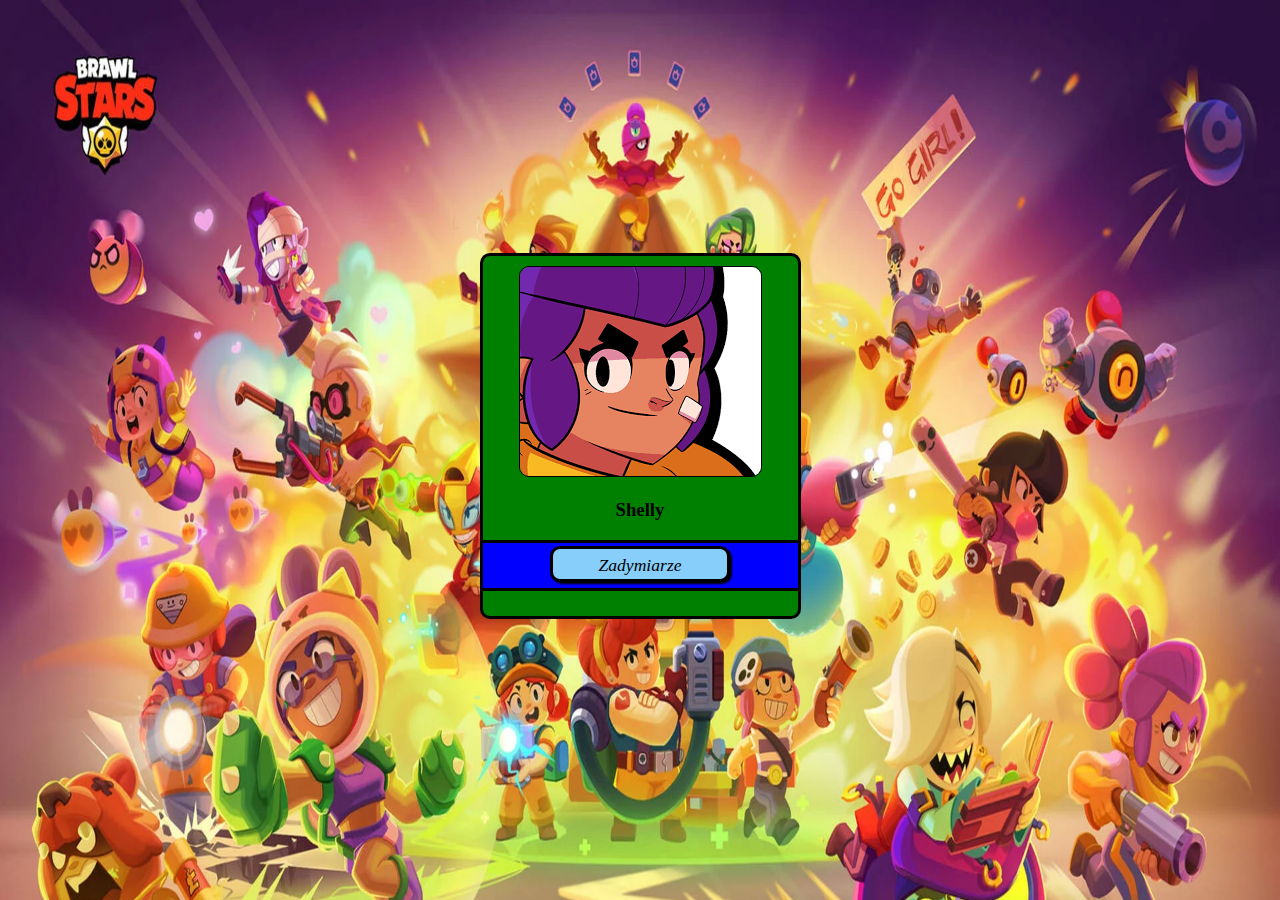
<file: index.html>
<!DOCTYPE html>
<html lang="pl">
<head>
    <meta charset="UTF-8">
    <meta name="viewport" content="width=device-width, initial-scale=1.0">
    <title>Brawl stars</title>
    <link rel="stylesheet" href="style.css">
</head>
<body>

    <div id="tak">
    
        <div class="sigma">

            <div id="card">
                <img src="zadymiarze/1.png" onclick="postacieZdjecie()" id="szeli">
                <h3 id="nazwa">Shelly</h3>
            </div>

        </div>

        <script src="main.js"></script>
        <footer><a href=zadymiarze.html target="_blank"><button><i><p>Zadymiarze</p></i></button></a></footer>
    </div>
</body>
</html>
</file>
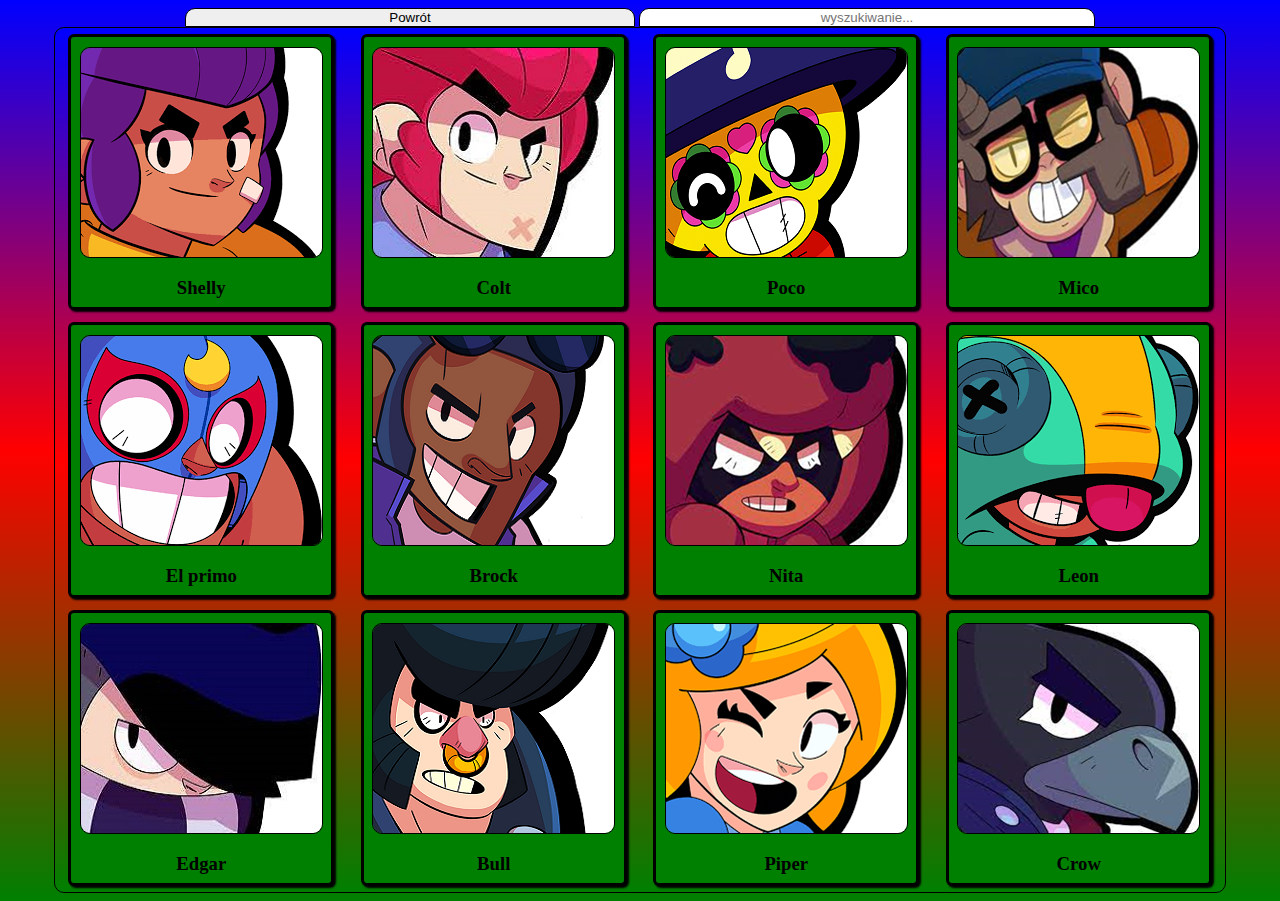
<file: zadymiarze.html>
<!DOCTYPE html>
<html lang="en">
<head>
    <meta charset="UTF-8">
    <meta name="viewport" content="width=device-width, initial-scale=1.0">
    <title>Zadymiarze</title>
    <link rel="stylesheet" href="style1.css">
</head>
<body>
    <section>
    <a href="index.html"><button>Powrót</button></a>
    <input type="text" placeholder="wyszukiwanie..." id="wyszukiwanieInput">
    </section>

    <div id="kontener">
        
    </div>
    
    <script src="script.js"></script>
</body>
</html>
</file>
<file: style.css>
body{
    display: flex;
    justify-content: center;
    align-items: center;
    height: 95vh;
    overflow: hidden;
    background-image: url('wp12077379.webp');
    background-size: 100% 120%;
    background-repeat: no-repeat;
    animation: tlo 5s forwards;
    position: relative;
}
#tak {
    height: 40vh;
    background-color: green;
    width: 35vh;
    display: flex;
    align-items: center;
    justify-items: flex-end;
    flex-flow: column;
    top: 10px;
}

img{
    border: 1px black solid;
    border-radius: 10px;
    margin-top: 10px;
    
}


#tak{
    border-radius: 10px;
    border: 3px black solid;
    transition: 0.1s transform, background-color 0.5s ;
}

h3{
    text-align: center;
}

footer {
    background-color: blue;
    height: 5vh;
    width: 35vh;
    border-top: 3px black solid;
    border-bottom: 3px black solid;
    text-align: center;
}

a:link{
    color: black;
}

@keyframes tlo {
    0% {
        top: -100vh;
    }

    100%{
        top: 0;
    }
}

p{
    text-align: center;
    margin-top: 5px;

}

button {
    border: 3px black solid;
    border-radius: 10px;
    box-shadow: 2px 2px 2px black;
    width: 20vh;
    height: 4vh;
    margin-top: 3px ;
    transition: transform 0.1;
    background-color: lightskyblue;
    font-family: 'Franklin Gothic Medium';
    font-size: 110%;
    
}

button:active {
    transform: translateY(2px) translateZ(-2px); 
    box-shadow: 0px 0px 0px;
}
</file>
<file: style1.css>
div {
    background: green;
    height: 30vh;
    width: 260px;
    text-align: center;
    align-content: flex-start;
    justify-content: flex-start;
    
}
#kontener{
    height: 96vh;
    width: 130vh;
    background-image: linear-gradient(blue,red,green);
    display: flex;
    flex-flow: column wrap;
    align-content: flex-start;
    align-content: space-around;
    justify-content: space-around;
    overflow: hidden;
    border: 1px black solid;
    border-radius: 10px;
    position: relative;
    animation: spadanie 2s forwards;

}

img{
    border: 1px black solid;
    border-radius: 10px;
    margin-top: 10px;
    margin-bottom: 0px;
}

.card{
    border: black 3px solid;
    border-radius: 6px;
    box-shadow: 2px 2px 2px rgb(0, 0, 0);
    transition: 1s ease-in-out;
}

body {
    background-image: linear-gradient(blue , red, green);
    overflow: hidden;
    display: flex;
    flex-flow: column;
    align-items: center;
}

h3{
    margin-top: 15px;
}

#wyszukiwanieInput{
    text-align: center;
    border:  1px black solid;
    border-radius: 10px 10px 0px 0px;
    width: 50vh;
}

.card:hover {
   
    rotate: 360deg;
}

@keyframes spadanie {
    0% {
        top: -100vh;

    }
    100%{
        top: 0;
    }
}

button{
    text-align: center;
    border:  1px black solid;
    border-radius: 10px 10px 0px 0px;
    width: 50vh;
}
</file>
